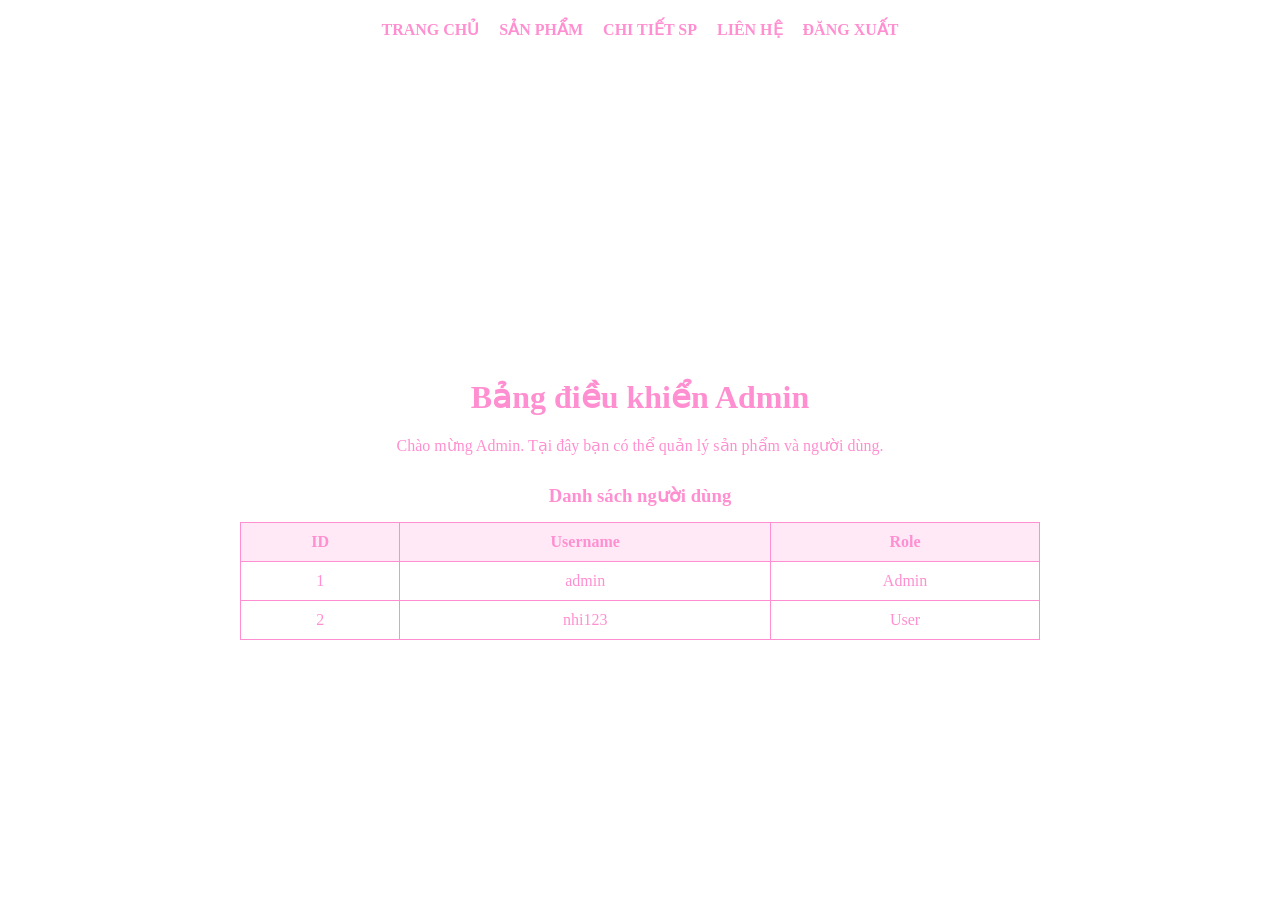
<file: admin.html>
<!DOCTYPE html>
<html lang="en">
<head>
    <meta charset="UTF-8">
    <meta name="viewport" content="width=device-width, initial-scale=1.0">
    <link rel="stylesheet" href="https://cdnjs.cloudflare.com/ajax/libs/font-awesome/6.5.0/css/all.min.css">
    <link rel="stylesheet" href="style.css">
    <title>Quản lý Admin - YN</title>
</head>
<body>
    <div class="navbar">
        <div class="nav-links">
            <a href="home.html">Trang chủ</a>
            <a href="products.html">Sản phẩm</a>
            <a href="product-detail.html">Chi tiết sp</a>
            <a href="contact.html">Liên hệ</a>
            <a href="index.html">Đăng xuất</a>
        </div>
    </div>
    <div id="wrapper">
        <div class="page-content" style="max-width: 800px;">
            <h1>Bảng điều khiển Admin</h1>
            <p>Chào mừng Admin. Tại đây bạn có thể quản lý sản phẩm và người dùng.</p>
            
            <h3 style="margin-top: 30px; margin-bottom: 15px;">Danh sách người dùng</h3>
            <table style="width: 100%; text-align: center; border-collapse: collapse; border: 1px solid #ff8fd0;">
                <tr style="background: rgba(255,143,208,0.2);">
                    <th style="border: 1px solid #ff8fd0; padding: 10px;">ID</th>
                    <th style="border: 1px solid #ff8fd0; padding: 10px;">Username</th>
                    <th style="border: 1px solid #ff8fd0; padding: 10px;">Role</th>
                </tr>
                <tr>
                    <td style="border: 1px solid #ff8fd0; padding: 10px;">1</td>
                    <td style="border: 1px solid #ff8fd0; padding: 10px;">admin</td>
                    <td style="border: 1px solid #ff8fd0; padding: 10px;">Admin</td>
                </tr>
                <tr>
                    <td style="border: 1px solid #ff8fd0; padding: 10px;">2</td>
                    <td style="border: 1px solid #ff8fd0; padding: 10px;">nhi123</td>
                    <td style="border: 1px solid #ff8fd0; padding: 10px;">User</td>
                </tr>
            </table>
        </div>
    </div>
</body>
</html>
</file>
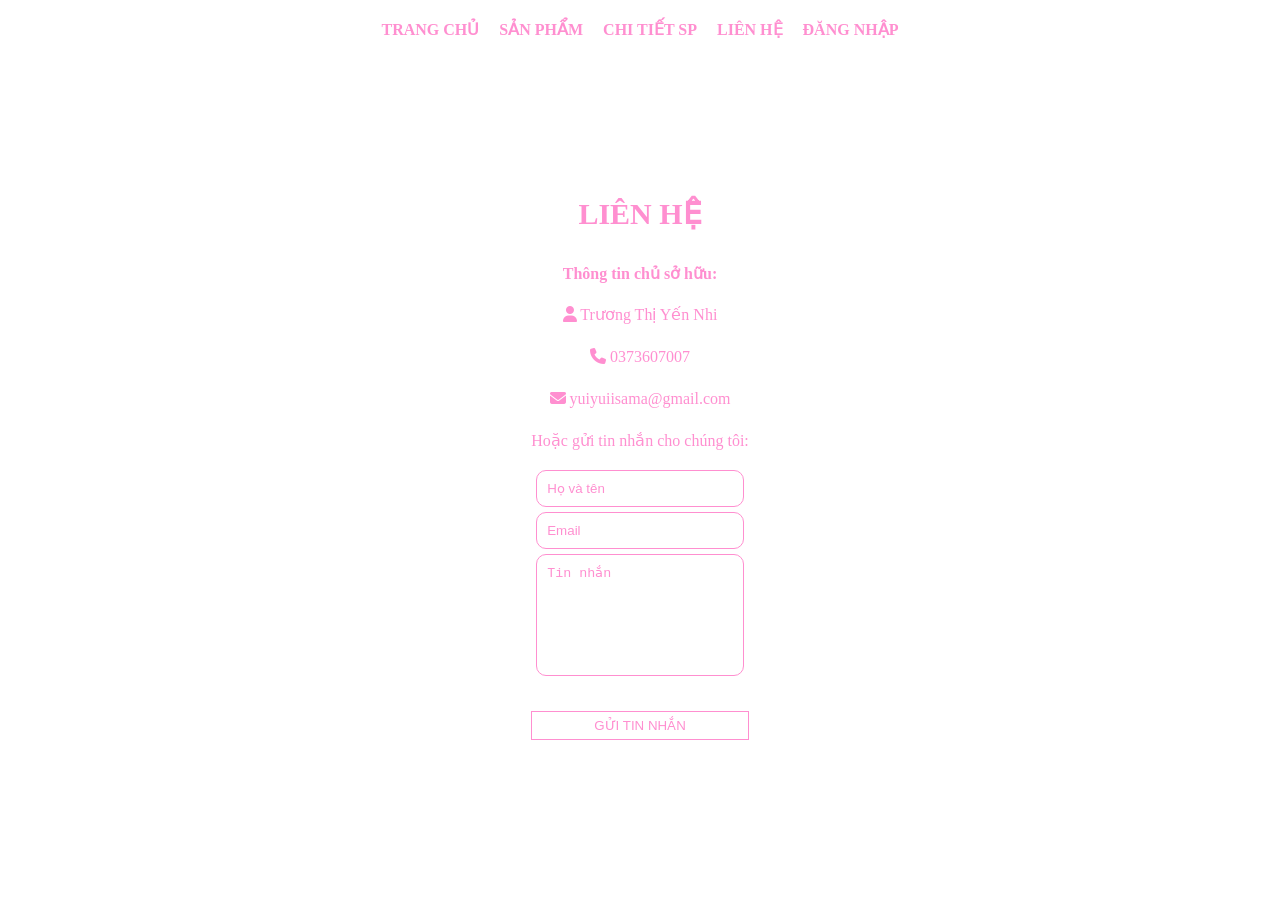
<file: contact.html>
<!DOCTYPE html>
<html lang="en">

<head>
    <meta charset="UTF-8">
    <meta name="viewport" content="width=device-width, initial-scale=1.0">
    <link rel="stylesheet" href="https://cdnjs.cloudflare.com/ajax/libs/font-awesome/6.5.0/css/all.min.css">
    <link rel="stylesheet" href="style.css">
    <title>Liên hệ - YN</title>
</head>

<body>
    <div class="navbar">
        <div class="nav-links">
            <a href="home.html">Trang chủ</a>
            <a href="products.html">Sản phẩm</a>
            <a href="product-detail.html">Chi tiết sp</a>
            <a href="contact.html">Liên hệ</a>
            <a href="index.html">Đăng nhập</a>
        </div>
    </div>
    <div id="wrapper">
        <form action="" id="form-contact">
            <h1 class="form-heading">LIÊN HỆ</h1>
            <div style="text-align: center; color: #ff8fd0; margin-bottom: 20px; line-height: 1.6;">
                <p style="font-weight: bold; margin-bottom: 5px;">Thông tin chủ sở hữu:</p>
                <p><i class="fa-solid fa-user"></i> Trương Thị Yến Nhi</p>
                <p><i class="fa-solid fa-phone"></i> 0373607007</p>
                <p><i class="fa-solid fa-envelope"></i> yuiyuiisama@gmail.com</p>
            </div>
            <p style="text-align: center; color: #ff8fd0; margin-bottom: 20px;">Hoặc gửi tin nhắn cho chúng tôi:</p>
            <div class="form-group" style="justify-content: center; border: none; margin: 5px;">
                <input type="text" class="form-input" placeholder="Họ và tên" id="contact-name"
                    style="border: 1px solid #ff8fd0; border-radius: 10px; padding: 10px;">
            </div>
            <div class="form-group" style="justify-content: center; border: none; margin: 5px;">
                <input type="email" class="form-input" placeholder="Email" id="contact-email"
                    style="border: 1px solid #ff8fd0; border-radius: 10px; padding: 10px;">
            </div>
            <div class="form-group" style="justify-content: center; border: none; margin: 5px;">
                <textarea class="form-input" placeholder="Tin nhắn" id="contact-message"
                    style="border: 1px solid #ff8fd0; border-radius: 10px; padding: 10px; height: 100px; resize:none;"></textarea>
            </div>
            <input type="submit" value="Gửi tin nhắn" class="form-submit"
                onclick="alert('Cảm ơn bạn đã liên hệ!'); event.preventDefault();">
        </form>
    </div>
</body>

</html>
</file>
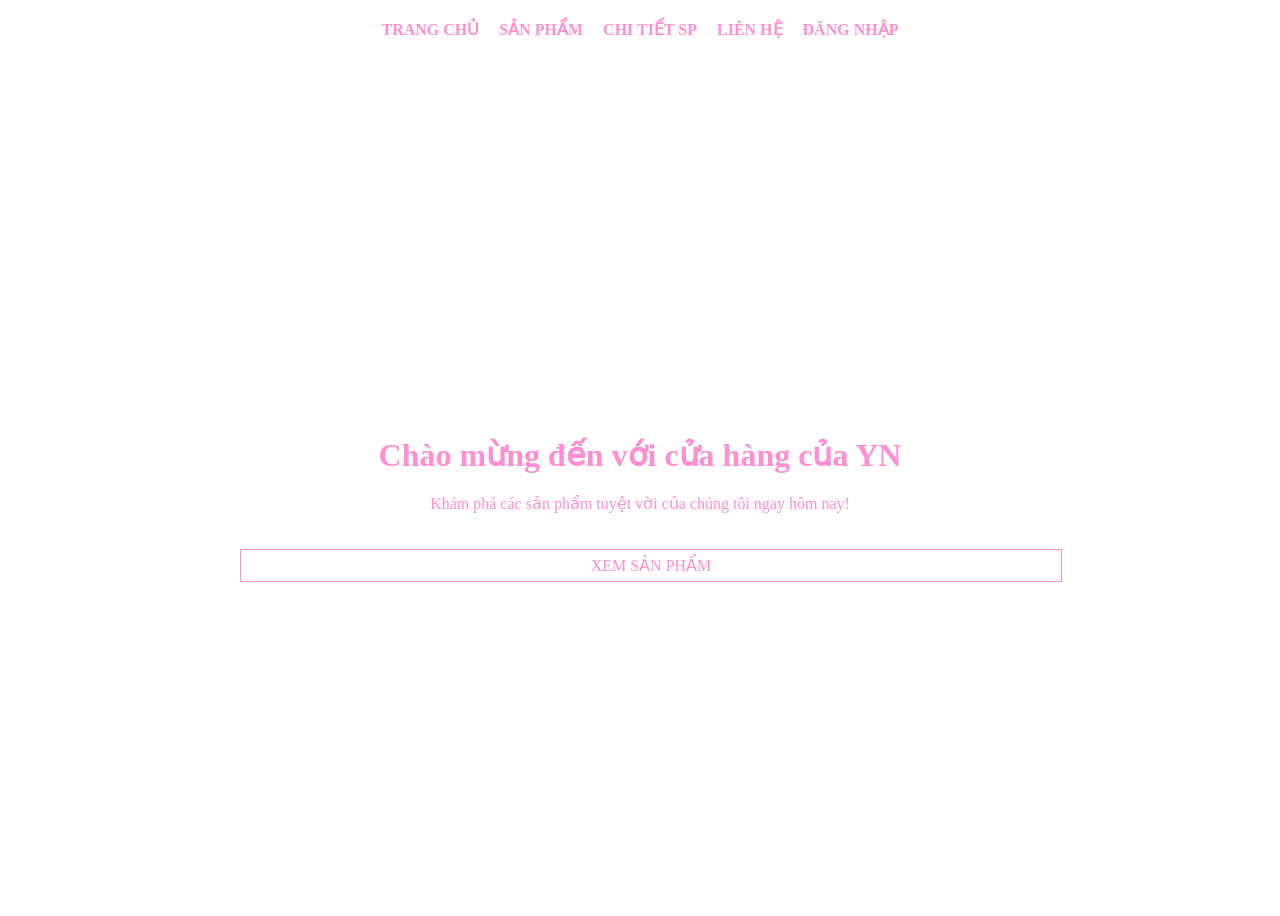
<file: home.html>
<!DOCTYPE html>
<html lang="en">
<head>
    <meta charset="UTF-8">
    <meta name="viewport" content="width=device-width, initial-scale=1.0">
    <link rel="stylesheet" href="https://cdnjs.cloudflare.com/ajax/libs/font-awesome/6.5.0/css/all.min.css">
    <link rel="stylesheet" href="style.css">
    <title>Trang chủ - YN</title>
</head>
<body>
    <div class="navbar">
        <div class="nav-links">
            <a href="home.html">Trang chủ</a>
            <a href="products.html">Sản phẩm</a>
            <a href="product-detail.html">Chi tiết sp</a>
            <a href="contact.html">Liên hệ</a>
            <a href="index.html">Đăng nhập</a>
        </div>
    </div>
    <div id="wrapper">
        <div class="page-content">
            <h1>Chào mừng đến với cửa hàng của YN</h1>
            <p>Khám phá các sản phẩm tuyệt vời của chúng tôi ngay hôm nay!</p>
            <a href="products.html" class="form-submit" style="display:inline-block; text-decoration:none; margin-top: 20px;">Xem sản phẩm</a>
        </div>
    </div>
</body>
</html>
</file>
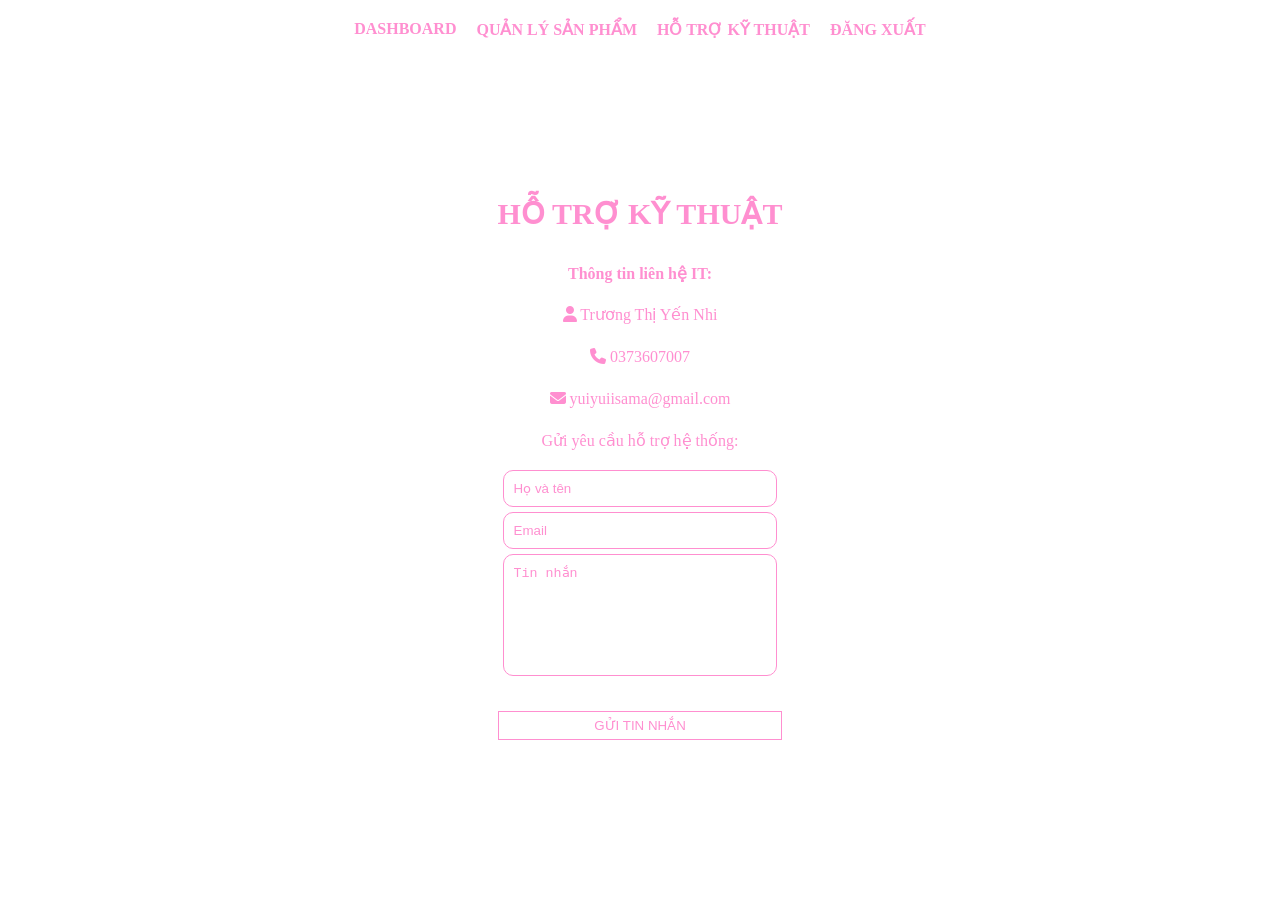
<file: HTML/contact.html>
<!DOCTYPE html>
<html lang="en">

<head>
    <meta charset="UTF-8">
    <meta name="viewport" content="width=device-width, initial-scale=1.0">
    <link rel="stylesheet" href="https://cdnjs.cloudflare.com/ajax/libs/font-awesome/6.5.0/css/all.min.css">
    <link rel="stylesheet" href="../CSS/style.css">
    <title>Liên hệ - YN</title>
</head>

<body>
    <div class="navbar">
        <div class="nav-links">
            <a href="home.html">Dashboard</a>
            <a href="products.html">Quản lý sản phẩm</a>
            <a href="contact.html">Hỗ trợ Kỹ thuật</a>
            <a href="index.html">Đăng xuất</a>
        </div>
    </div>
    <div id="wrapper">
        <form action="" id="form-contact">
            <h1 class="form-heading">HỖ TRỢ KỸ THUẬT</h1>
            <div style="text-align: center; color: #ff8fd0; margin-bottom: 20px; line-height: 1.6;">
                <p style="font-weight: bold; margin-bottom: 5px;">Thông tin liên hệ IT:</p>
                <p><i class="fa-solid fa-user"></i> Trương Thị Yến Nhi</p>
                <p><i class="fa-solid fa-phone"></i> 0373607007</p>
                <p><i class="fa-solid fa-envelope"></i> yuiyuiisama@gmail.com</p>
            </div>
            <p style="text-align: center; color: #ff8fd0; margin-bottom: 20px;">Gửi yêu cầu hỗ trợ hệ thống:</p>
            <div class="form-group" style="justify-content: center; border: none; margin: 5px;">
                <input type="text" class="form-input" placeholder="Họ và tên" id="contact-name"
                    style="border: 1px solid #ff8fd0; border-radius: 10px; padding: 10px;">
            </div>
            <div class="form-group" style="justify-content: center; border: none; margin: 5px;">
                <input type="email" class="form-input" placeholder="Email" id="contact-email"
                    style="border: 1px solid #ff8fd0; border-radius: 10px; padding: 10px;">
            </div>
            <div class="form-group" style="justify-content: center; border: none; margin: 5px;">
                <textarea class="form-input" placeholder="Tin nhắn" id="contact-message"
                    style="border: 1px solid #ff8fd0; border-radius: 10px; padding: 10px; height: 100px; resize:none;"></textarea>
            </div>
            <input type="submit" value="Gửi tin nhắn" class="form-submit"
                onclick="alert('Cảm ơn bạn đã liên hệ!'); event.preventDefault();">
        </form>
    </div>
</body>

</html>
</file>
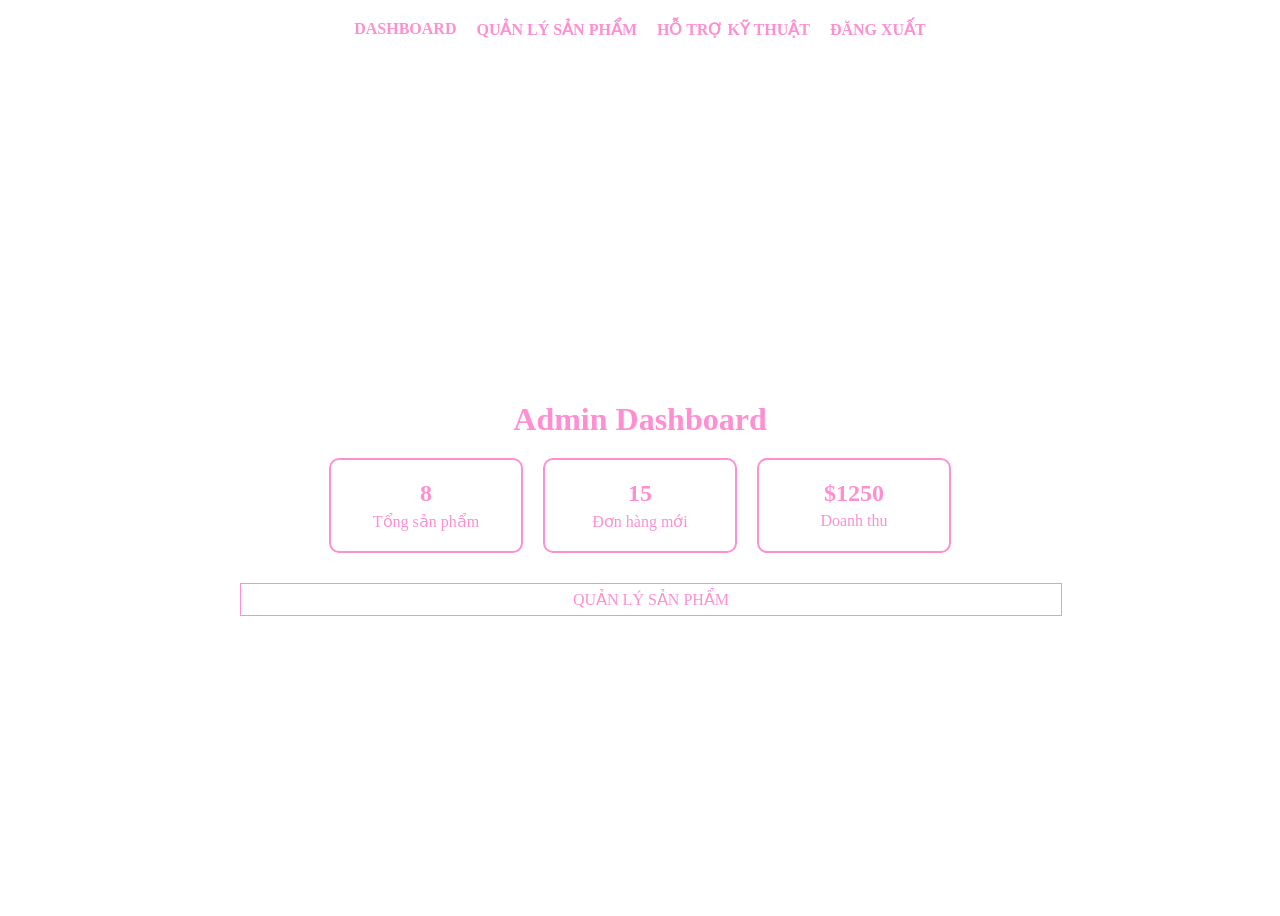
<file: HTML/home.html>
<!DOCTYPE html>
<html lang="en">

<head>
    <meta charset="UTF-8">
    <meta name="viewport" content="width=device-width, initial-scale=1.0">
    <link rel="stylesheet" href="https://cdnjs.cloudflare.com/ajax/libs/font-awesome/6.5.0/css/all.min.css">
    <link rel="stylesheet" href="../CSS/style.css">
    <title>Trang chủ - YN</title>
</head>

<body>
    <div class="navbar">
        <div class="nav-links">
            <a href="home.html">Dashboard</a>
            <a href="products.html">Quản lý sản phẩm</a>
            <a href="contact.html">Hỗ trợ Kỹ thuật</a>
            <a href="index.html">Đăng xuất</a>
        </div>
    </div>
    <div id="wrapper">
        <div class="page-content">
            <h1>Admin Dashboard</h1>
            <div style="display: flex; gap: 20px; justify-content: center; margin-top: 20px;">
                <div style="border: 2px solid #ff8fd0; padding: 20px; border-radius: 10px; width: 150px;">
                    <h2 style="color: #ff8fd0; margin: 0;">8</h2>
                    <p style="margin: 5px 0 0;">Tổng sản phẩm</p>
                </div>
                <div style="border: 2px solid #ff8fd0; padding: 20px; border-radius: 10px; width: 150px;">
                    <h2 style="color: #ff8fd0; margin: 0;">15</h2>
                    <p style="margin: 5px 0 0;">Đơn hàng mới</p>
                </div>
                <div style="border: 2px solid #ff8fd0; padding: 20px; border-radius: 10px; width: 150px;">
                    <h2 style="color: #ff8fd0; margin: 0;">$1250</h2>
                    <p style="margin: 5px 0 0;">Doanh thu</p>
                </div>
            </div>
            <a href="products.html" class="form-submit"
                style="display:inline-block; text-decoration:none; margin-top: 30px;">Quản lý Sản phẩm</a>
        </div>
    </div>
</body>

</html>
</file>
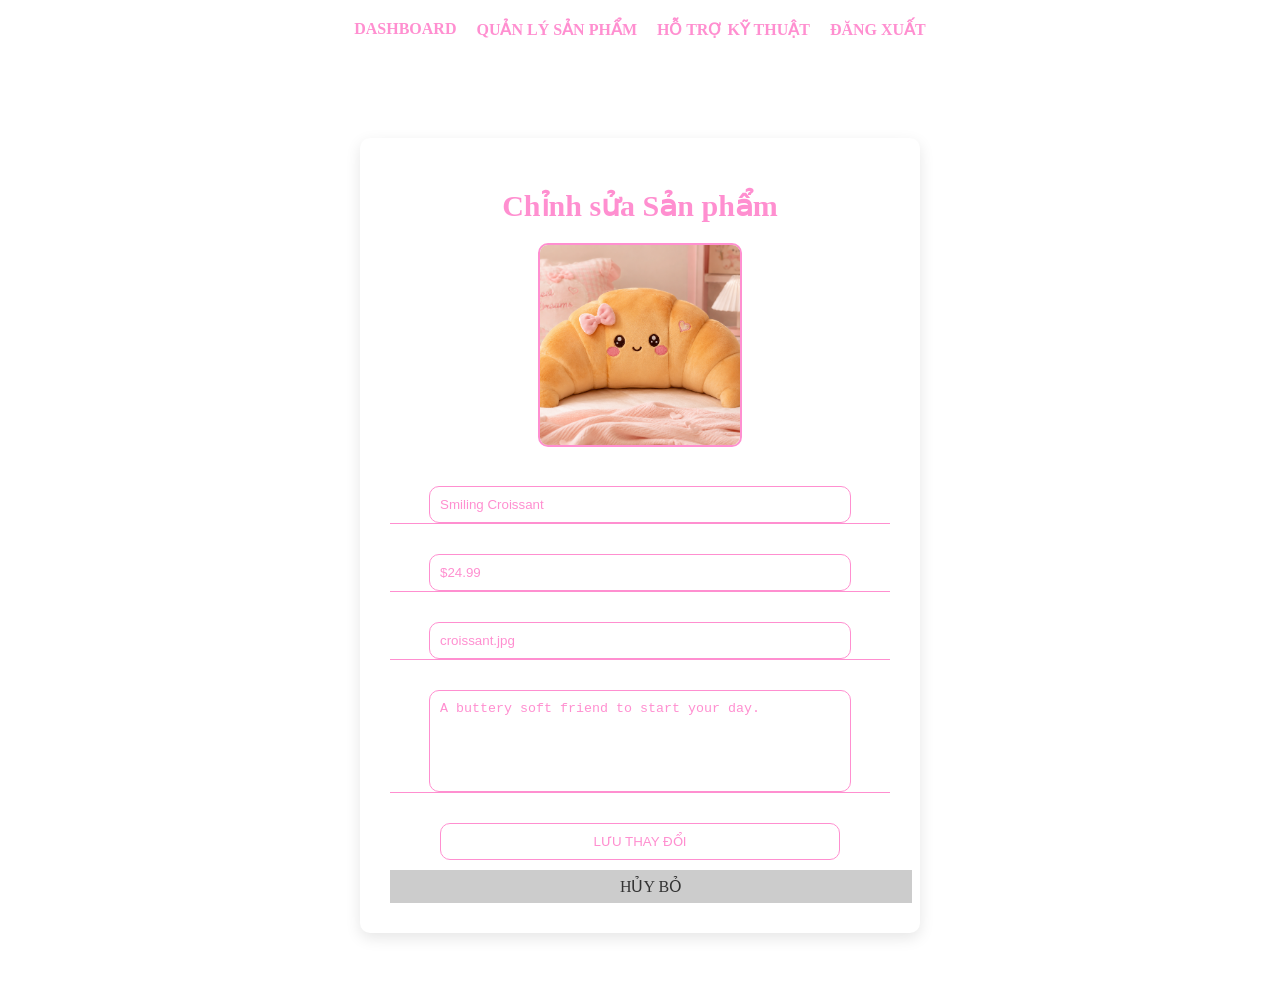
<file: HTML/product-detail.html>
<!DOCTYPE html>
<html lang="en">

<head>
    <meta charset="UTF-8">
    <meta name="viewport" content="width=device-width, initial-scale=1.0">
    <link rel="stylesheet" href="https://cdnjs.cloudflare.com/ajax/libs/font-awesome/6.5.0/css/all.min.css">
    <link rel="stylesheet" href="../CSS/style.css">
    <title>Chi tiết Sản phẩm - YN</title>
</head>

<body>
    <div class="navbar">
        <div class="nav-links">
            <a href="home.html">Dashboard</a>
            <a href="products.html">Quản lý sản phẩm</a>
            <a href="contact.html">Hỗ trợ Kỹ thuật</a>
            <a href="index.html">Đăng xuất</a>
        </div>
    </div>
    <div id="wrapper">
        <div class="page-content">
            <form action="" id="form-edit-product" style="max-width: 500px; margin: 0 auto; background: white; padding: 30px; border-radius: 10px; box-shadow: 0 5px 15px rgba(0,0,0,0.1);">
                <h1 class="form-heading" style="text-align: center; color: #ff8fd0; margin-bottom: 20px;">Chỉnh sửa Sản phẩm</h1>
                <div style="text-align: center; margin-bottom: 20px;">
                    <img src="../Product Image/croissant.jpg" alt="Preview" style="width: 200px; height: 200px; object-fit: cover; border-radius: 10px; border: 2px solid #ff8fd0;">
                </div>
                <div class="form-group" style="border-bottom: 1px solid #ff8fd0; margin-bottom: 15px; display: flex;">
                    <input type="text" class="form-input" placeholder="Tên sản phẩm" value="Smiling Croissant">
                </div>
                <div class="form-group" style="border-bottom: 1px solid #ff8fd0; margin-bottom: 15px; display: flex;">
                    <input type="text" class="form-input" placeholder="Giá" value="$24.99">
                </div>
                <div class="form-group" style="border-bottom: 1px solid #ff8fd0; margin-bottom: 15px; display: flex;">
                    <input type="text" class="form-input" placeholder="Hình ảnh URL" value="croissant.jpg">
                </div>
                <div class="form-group" style="border-bottom: 1px solid #ff8fd0; margin-bottom: 15px; display: flex;">
                    <textarea class="form-input" placeholder="Mô tả" style="resize:none; height: 80px; width: 100%;">A buttery soft friend to start your day.</textarea>
                </div>
                <input type="submit" value="Lưu thay đổi" class="form-submit" onclick="alert('Đã lưu thành công!'); window.location.href='products.html'; event.preventDefault();">
                <a href="products.html" class="form-submit" style="display:block; text-align:center; text-decoration:none; background-color: #ccc; border-color: #ccc; margin-top: 10px; color: #333;">Hủy bỏ</a>
            </form>
        </div>
    </div>
</body>

</html>
</file>
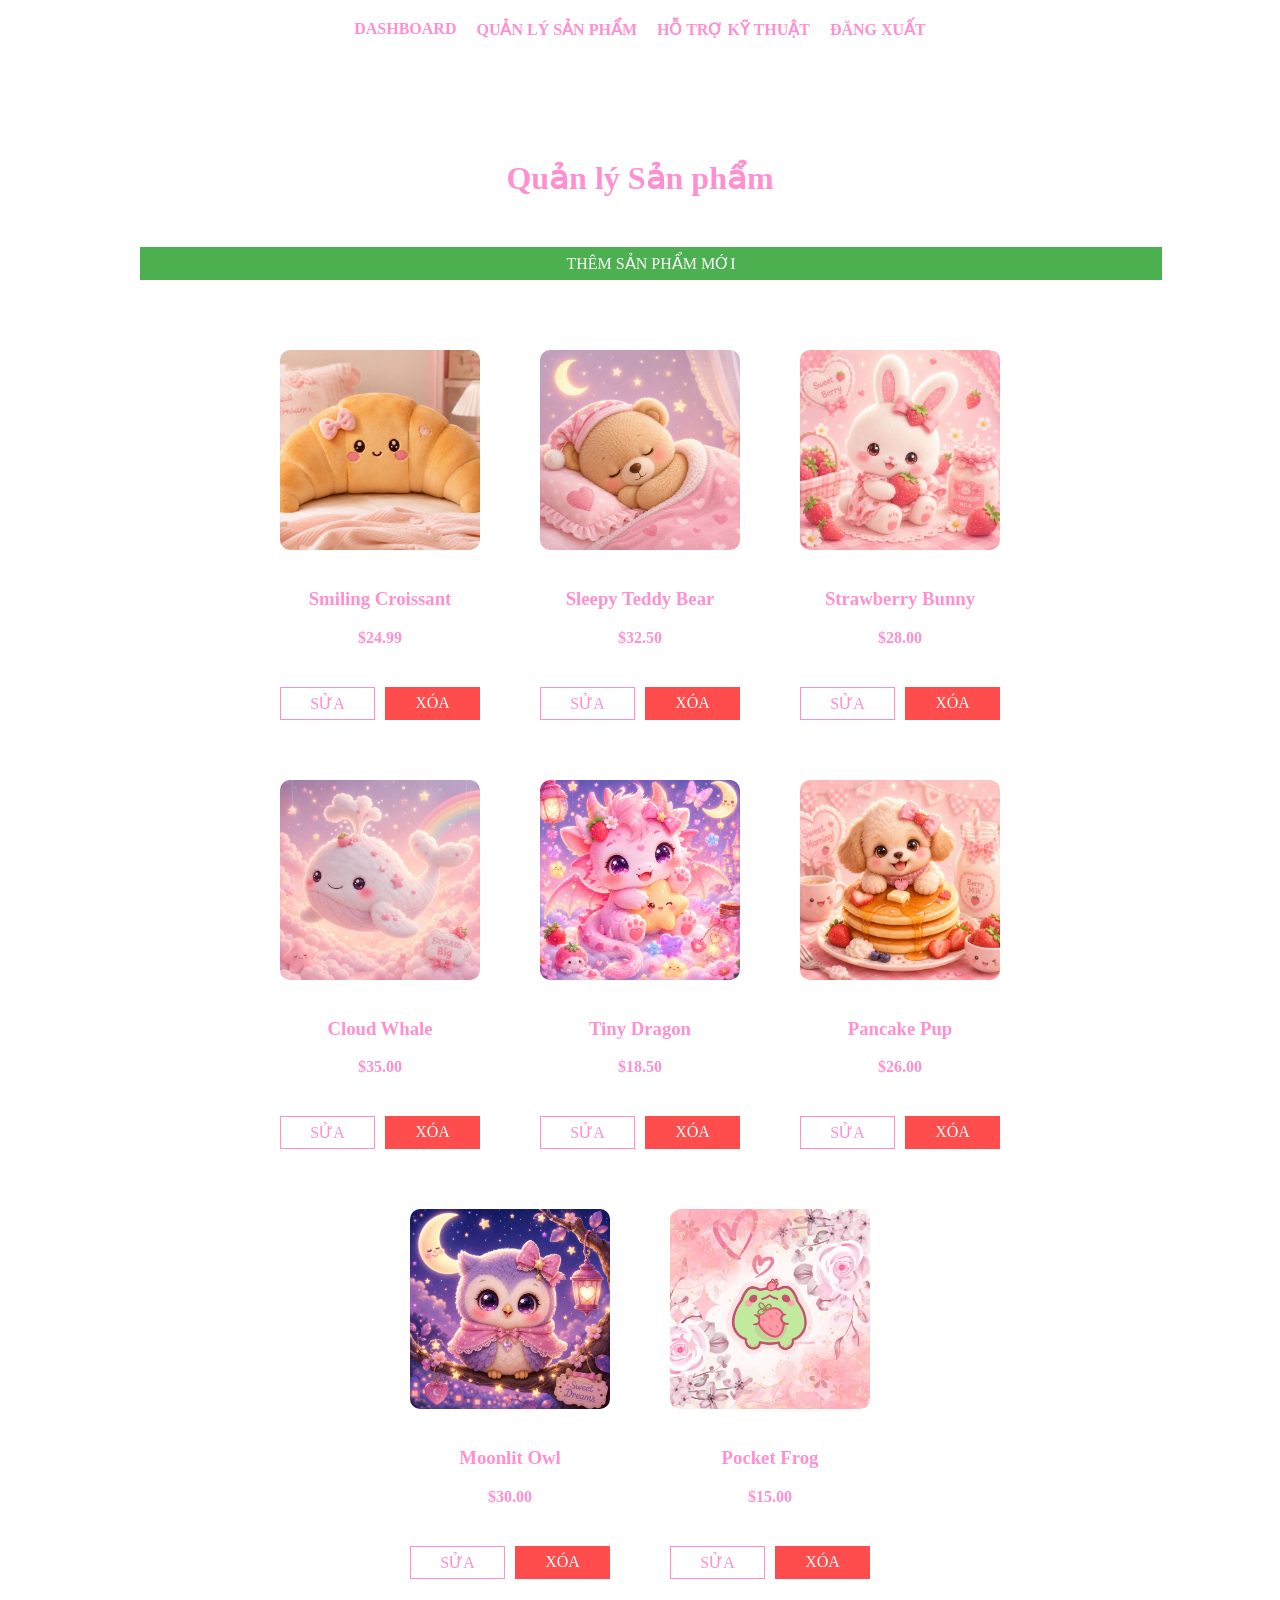
<file: HTML/products.html>
<!DOCTYPE html>
<html lang="en">

<head>
    <meta charset="UTF-8">
    <meta name="viewport" content="width=device-width, initial-scale=1.0">
    <link rel="stylesheet" href="https://cdnjs.cloudflare.com/ajax/libs/font-awesome/6.5.0/css/all.min.css">
    <link rel="stylesheet" href="../CSS/style.css">
    <title>Sản phẩm - YN</title>
</head>

<body>
    <div class="navbar">
        <div class="nav-links">
            <a href="home.html">Dashboard</a>
            <a href="products.html">Quản lý sản phẩm</a>
            <a href="contact.html">Hỗ trợ Kỹ thuật</a>
            <a href="index.html">Đăng xuất</a>
        </div>
    </div>
    <div id="wrapper">
        <div class="page-content" style="max-width: 1000px;">
            <h1>Quản lý Sản phẩm</h1>
            <a href="product-detail.html" class="form-submit" style="display:inline-block; text-decoration:none; margin-bottom: 20px; background-color: #4CAF50; border-color: #4CAF50; color: white;">Thêm sản phẩm mới</a>
            <div class="product-grid">
                <div class="product-card">
                    <img src="../Product Image/croissant.jpg" alt="Smiling Croissant" style="width: 100%; height: 200px; object-fit: cover; border-radius: 10px;">
                    <h3>Smiling Croissant</h3>
                    <div class="product-price">$24.99</div>
                    <div style="display: flex; gap: 10px; margin-top: 10px;">
                        <a href="product-detail.html" class="form-submit" style="flex: 1; text-decoration:none; text-align: center;">Sửa</a>
                        <a href="#" onclick="alert('Đã xóa!');" class="form-submit" style="flex: 1; text-decoration:none; text-align: center; background-color: #ff4d4d; border-color: #ff4d4d; color: white;">Xóa</a>
                    </div>
                </div>
                <div class="product-card">
                    <img src="../Product Image/bear.jpg" alt="Sleepy Teddy Bear" style="width: 100%; height: 200px; object-fit: cover; border-radius: 10px;">
                    <h3>Sleepy Teddy Bear</h3>
                    <div class="product-price">$32.50</div>
                    <div style="display: flex; gap: 10px; margin-top: 10px;">
                        <a href="product-detail.html" class="form-submit" style="flex: 1; text-decoration:none; text-align: center;">Sửa</a>
                        <a href="#" onclick="alert('Đã xóa!');" class="form-submit" style="flex: 1; text-decoration:none; text-align: center; background-color: #ff4d4d; border-color: #ff4d4d; color: white;">Xóa</a>
                    </div>
                </div>
                <div class="product-card">
                    <img src="../Product Image/strawberry-bunny.jpg" alt="Strawberry Bunny" style="width: 100%; height: 200px; object-fit: cover; border-radius: 10px;">
                    <h3>Strawberry Bunny</h3>
                    <div class="product-price">$28.00</div>
                    <div style="display: flex; gap: 10px; margin-top: 10px;">
                        <a href="product-detail.html" class="form-submit" style="flex: 1; text-decoration:none; text-align: center;">Sửa</a>
                        <a href="#" onclick="alert('Đã xóa!');" class="form-submit" style="flex: 1; text-decoration:none; text-align: center; background-color: #ff4d4d; border-color: #ff4d4d; color: white;">Xóa</a>
                    </div>
                </div>
                <div class="product-card">
                    <img src="../Product Image/cloud-whale.jpg" alt="Cloud Whale" style="width: 100%; height: 200px; object-fit: cover; border-radius: 10px;">
                    <h3>Cloud Whale</h3>
                    <div class="product-price">$35.00</div>
                    <div style="display: flex; gap: 10px; margin-top: 10px;">
                        <a href="product-detail.html" class="form-submit" style="flex: 1; text-decoration:none; text-align: center;">Sửa</a>
                        <a href="#" onclick="alert('Đã xóa!');" class="form-submit" style="flex: 1; text-decoration:none; text-align: center; background-color: #ff4d4d; border-color: #ff4d4d; color: white;">Xóa</a>
                    </div>
                </div>
                <div class="product-card">
                    <img src="../Product Image/tiny-dragon.jpg" alt="Tiny Dragon" style="width: 100%; height: 200px; object-fit: cover; border-radius: 10px;">
                    <h3>Tiny Dragon</h3>
                    <div class="product-price">$18.50</div>
                    <div style="display: flex; gap: 10px; margin-top: 10px;">
                        <a href="product-detail.html" class="form-submit" style="flex: 1; text-decoration:none; text-align: center;">Sửa</a>
                        <a href="#" onclick="alert('Đã xóa!');" class="form-submit" style="flex: 1; text-decoration:none; text-align: center; background-color: #ff4d4d; border-color: #ff4d4d; color: white;">Xóa</a>
                    </div>
                </div>
                <div class="product-card">
                    <img src="../Product Image/pancake-pup.jpg" alt="Pancake Pup" style="width: 100%; height: 200px; object-fit: cover; border-radius: 10px;">
                    <h3>Pancake Pup</h3>
                    <div class="product-price">$26.00</div>
                    <div style="display: flex; gap: 10px; margin-top: 10px;">
                        <a href="product-detail.html" class="form-submit" style="flex: 1; text-decoration:none; text-align: center;">Sửa</a>
                        <a href="#" onclick="alert('Đã xóa!');" class="form-submit" style="flex: 1; text-decoration:none; text-align: center; background-color: #ff4d4d; border-color: #ff4d4d; color: white;">Xóa</a>
                    </div>
                </div>
                <div class="product-card">
                    <img src="../Product Image/owl.jpg" alt="Moonlit Owl" style="width: 100%; height: 200px; object-fit: cover; border-radius: 10px;">
                    <h3>Moonlit Owl</h3>
                    <div class="product-price">$30.00</div>
                    <div style="display: flex; gap: 10px; margin-top: 10px;">
                        <a href="product-detail.html" class="form-submit" style="flex: 1; text-decoration:none; text-align: center;">Sửa</a>
                        <a href="#" onclick="alert('Đã xóa!');" class="form-submit" style="flex: 1; text-decoration:none; text-align: center; background-color: #ff4d4d; border-color: #ff4d4d; color: white;">Xóa</a>
                    </div>
                </div>
                <div class="product-card">
                    <img src="../Product Image/pocket-frog.jpg" alt="Pocket Frog" style="width: 100%; height: 200px; object-fit: cover; border-radius: 10px;">
                    <h3>Pocket Frog</h3>
                    <div class="product-price">$15.00</div>
                    <div style="display: flex; gap: 10px; margin-top: 10px;">
                        <a href="product-detail.html" class="form-submit" style="flex: 1; text-decoration:none; text-align: center;">Sửa</a>
                        <a href="#" onclick="alert('Đã xóa!');" class="form-submit" style="flex: 1; text-decoration:none; text-align: center; background-color: #ff4d4d; border-color: #ff4d4d; color: white;">Xóa</a>
                    </div>
                </div>
            </div>
        </div>
    </div>
</body>

</html>
</file>
<file: style.css>
/* body {
    background: url('../jpg/bg.jpeg');
    background-size: cover;
    background-position-y: -60px;
} */

#wrapper {
    min-height: 100vh;
    display: flex;
    justify-content: center;
    align-items: center;
}

#form-login {
    max-width: 400px;
    background: rgba(255, 255, 255, 0.39);
    flex-grow: 1;
    padding: 100px 100px 90px;
    box-shadow: rgba(255, 255, 255, 0.5) 0px 5px 15px;
    border-radius: 50px;
}

.form-heading {
    font-size: 30px;
    font-weight: 600;
    color: #ff8fd0;
    text-align: center;
    margin-bottom: 30px;
}

.form-group {
    border-bottom: 1px solid #ff8fd0;
    margin-top: 15px;
    margin-bottom: 15px;
    display: flex;
    align-items: center;
}

.form-group i {
    color: #ff8fd0;
    font-size: 15px;
    padding-top: 5px;
    padding-right: 10px;


}

.form-input {
    background: transparent;
    border: 0;
    outline: 0;
    color: #ff8fd0;
    flex-grow: 1;
}

.form-input::placeholder {
    color: #ff8fd0;
}

#eye {
    padding-right: 0;
    cursor: pointer;
}

.form-submit {
    background: transparent;
    border: 1px solid #ff8fd0;
    color: #ff8fd0;
    width: 100%;
    text-transform: uppercase;
    padding: 6px 10px;
    transition: 0.25s ease-in-out;
    margin-top: 30px;
}

.form-submit:hover {
    border: 1px solid #ff8fd0;


}

.text {
    display: flex;
    justify-content: space-between;
    margin-top: 15px;
}

/* --- New Styles for Expanded Website --- */

/* Navigation Bar */
.navbar {
    width: 100%;
    background: rgba(255, 255, 255, 0.39);
    padding: 20px 0;
    display: flex;
    justify-content: center;
    box-shadow: rgba(255, 255, 255, 0.5) 0px 5px 15px;
    position: fixed;
    top: 0;
    left: 0;
    z-index: 100;
}
.nav-links {
    display: flex;
    gap: 20px;
}
.nav-links a {
    color: #ff8fd0;
    text-decoration: none;
    font-weight: 600;
    text-transform: uppercase;
}
.nav-links a:hover {
    text-decoration: underline;
}

/* Page Layout */
.page-content {
    margin-top: 80px;
    width: 90%;
    max-width: 800px;
    background: rgba(255, 255, 255, 0.39);
    padding: 50px;
    border-radius: 30px;
    box-shadow: rgba(255, 255, 255, 0.5) 0px 5px 15px;
    text-align: center;
    color: #ff8fd0;
}
.page-content h1 {
    margin-bottom: 20px;
}

/* Product Grid */
.product-grid {
    display: flex;
    gap: 20px;
    justify-content: center;
    flex-wrap: wrap;
    margin-top: 30px;
}
.product-card {
    background: rgba(255, 255, 255, 0.6);
    padding: 20px;
    border-radius: 15px;
    text-align: center;
    width: 200px;
}
.product-card img {
    width: 150px;
    height: 150px;
    object-fit: cover;
    border-radius: 10px;
    margin-bottom: 15px;
}
.product-price {
    font-weight: bold;
    margin: 10px 0;
}

/* Forms in Page Content */
.page-content .form-group {
    justify-content: center;
}
.page-content input, .page-content textarea {
    margin-top: 15px;
    padding: 10px;
    width: 100%;
    max-width: 400px;
    border: 1px solid #ff8fd0;
    border-radius: 10px;
    background: transparent;
    color: #ff8fd0;
    outline: none;
}
.page-content textarea {
    height: 100px;
}
</file>
<file: CSS/style.css>
/* body {
    background: url('../jpg/bg.jpeg');
    background-size: cover;
    background-position-y: -60px;
} */

#wrapper {
    min-height: 100vh;
    display: flex;
    justify-content: center;
    align-items: center;
}

#form-login {
    max-width: 400px;
    background: rgba(255, 255, 255, 0.39);
    flex-grow: 1;
    padding: 100px 100px 90px;
    box-shadow: rgba(255, 255, 255, 0.5) 0px 5px 15px;
    border-radius: 50px;
}

.form-heading {
    font-size: 30px;
    font-weight: 600;
    color: #ff8fd0;
    text-align: center;
    margin-bottom: 30px;
}

.form-group {
    border-bottom: 1px solid #ff8fd0;
    margin-top: 15px;
    margin-bottom: 15px;
    display: flex;
    align-items: center;
}

.form-group i {
    color: #ff8fd0;
    font-size: 15px;
    padding-top: 5px;
    padding-right: 10px;


}

.form-input {
    background: transparent;
    border: 0;
    outline: 0;
    color: #ff8fd0;
    flex-grow: 1;
}

.form-input::placeholder {
    color: #ff8fd0;
}

#eye {
    padding-right: 0;
    cursor: pointer;
}

.form-submit {
    background: transparent;
    border: 1px solid #ff8fd0;
    color: #ff8fd0;
    width: 100%;
    text-transform: uppercase;
    padding: 6px 10px;
    transition: 0.25s ease-in-out;
    margin-top: 30px;
}

.form-submit:hover {
    border: 1px solid #ff8fd0;


}

.text {
    display: flex;
    justify-content: space-between;
    margin-top: 15px;
}

/* --- New Styles for Expanded Website --- */

/* Navigation Bar */
.navbar {
    width: 100%;
    background: rgba(255, 255, 255, 0.39);
    padding: 20px 0;
    display: flex;
    justify-content: center;
    box-shadow: rgba(255, 255, 255, 0.5) 0px 5px 15px;
    position: fixed;
    top: 0;
    left: 0;
    z-index: 100;
}
.nav-links {
    display: flex;
    gap: 20px;
}
.nav-links a {
    color: #ff8fd0;
    text-decoration: none;
    font-weight: 600;
    text-transform: uppercase;
}
.nav-links a:hover {
    text-decoration: underline;
}

/* Page Layout */
.page-content {
    margin-top: 80px;
    width: 90%;
    max-width: 800px;
    background: rgba(255, 255, 255, 0.39);
    padding: 50px;
    border-radius: 30px;
    box-shadow: rgba(255, 255, 255, 0.5) 0px 5px 15px;
    text-align: center;
    color: #ff8fd0;
}
.page-content h1 {
    margin-bottom: 20px;
}

/* Product Grid */
.product-grid {
    display: flex;
    gap: 20px;
    justify-content: center;
    flex-wrap: wrap;
    margin-top: 30px;
}
.product-card {
    background: rgba(255, 255, 255, 0.6);
    padding: 20px;
    border-radius: 15px;
    text-align: center;
    width: 200px;
}
.product-card img {
    width: 150px;
    height: 150px;
    object-fit: cover;
    border-radius: 10px;
    margin-bottom: 15px;
}
.product-price {
    font-weight: bold;
    margin: 10px 0;
}

/* Forms in Page Content */
.page-content .form-group {
    justify-content: center;
}
.page-content input, .page-content textarea {
    margin-top: 15px;
    padding: 10px;
    width: 100%;
    max-width: 400px;
    border: 1px solid #ff8fd0;
    border-radius: 10px;
    background: transparent;
    color: #ff8fd0;
    outline: none;
}
.page-content textarea {
    height: 100px;
}
</file>
